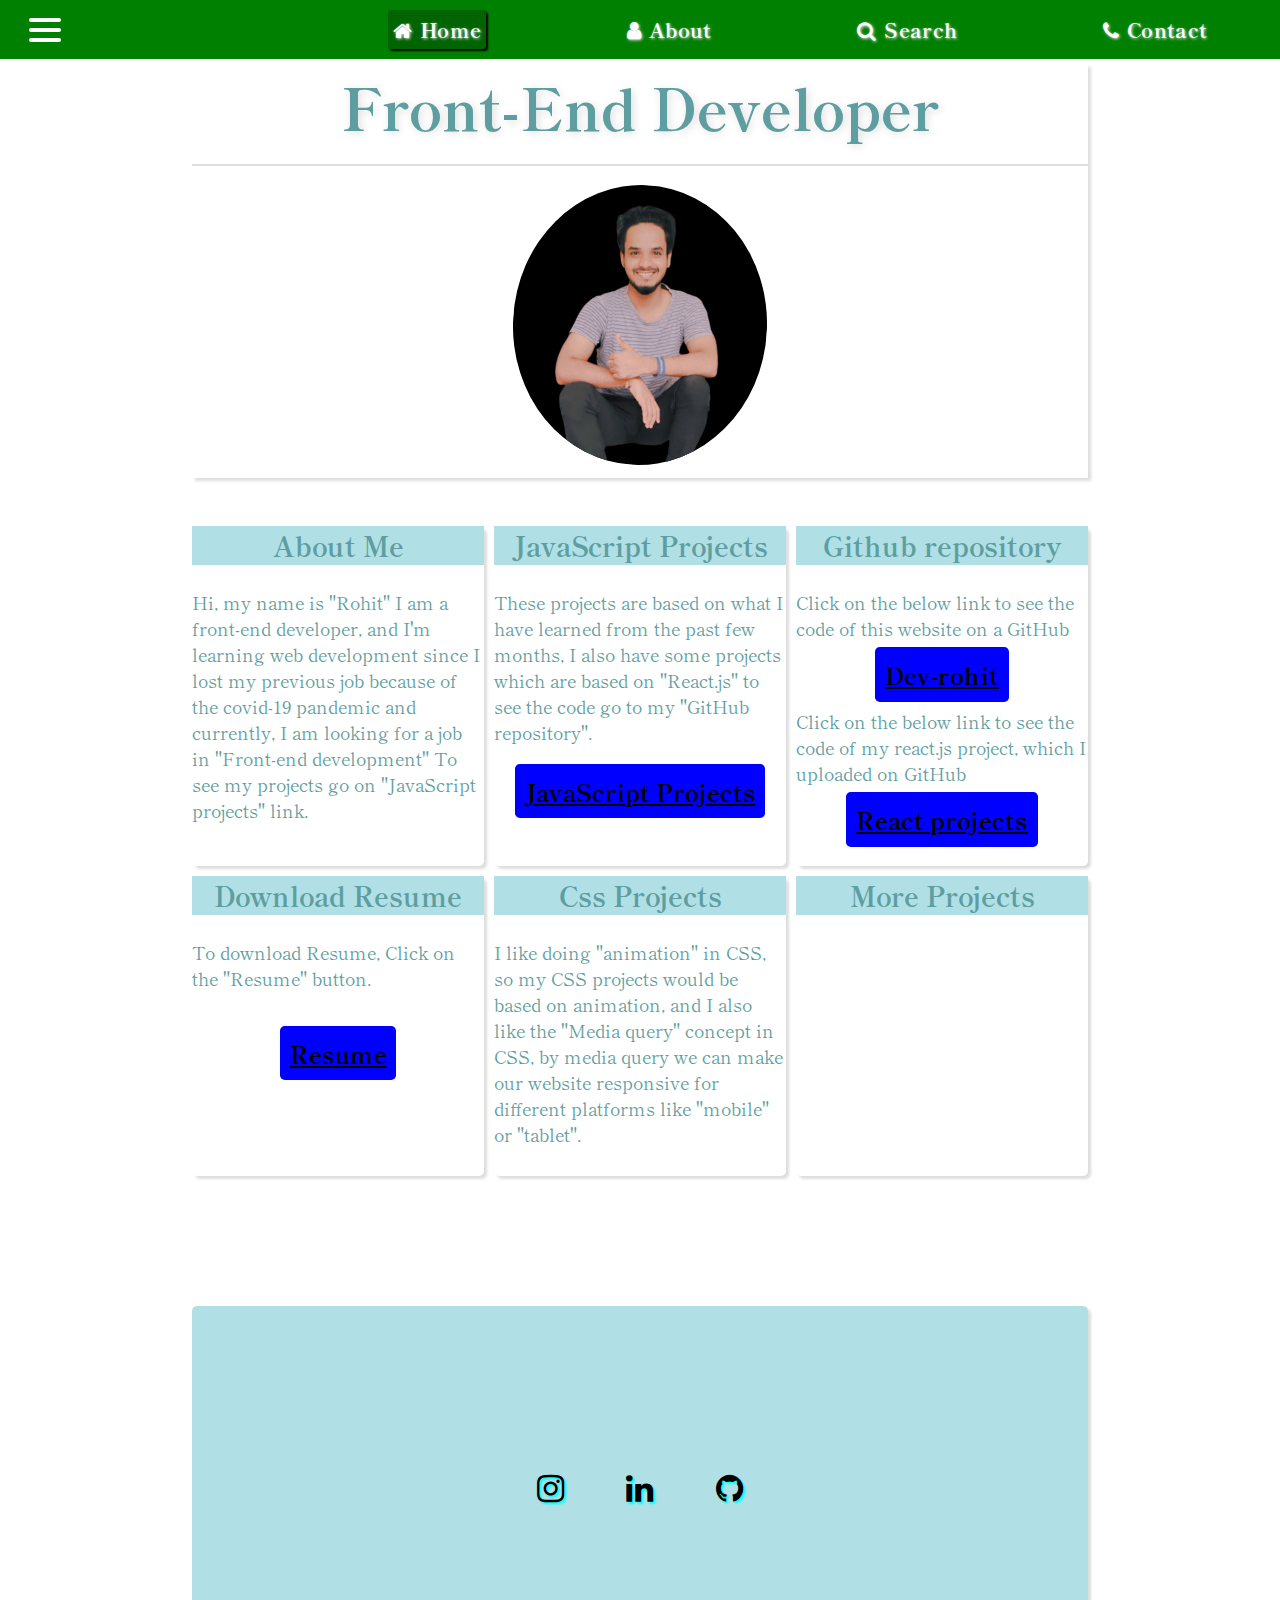
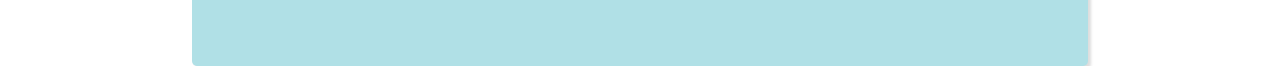
<file: index.html>
<!DOCTYPE html>
<html lang="en" dir="ltr">
  <head>
    <meta charset="UTF-8 /">
    <title> Dev-rohit </title>
                 <!-- For responsive device -->
    <meta name="viewport" content="width=device-width, initial-scale = 1" />
                 <!-- Font Awesome CDN -->
    <link rel="stylesheet" href="https://stackpath.bootstrapcdn.com/font-awesome/4.7.0/css/font-awesome.min.css">
                      <!-- Google Font Link -->
    <link href="https://fonts.googleapis.com/css2?family=Montserrat:wght@100&family=Shippori+Mincho&display=swap" rel="stylesheet">
                <!-- External Css File -->
    <link rel ="stylesheet" href = "index.css">
  </head>
  <body>
    <header>
      <nav class="navbar-container">
        <div class = "menu-icon">
          <a href="#">
            <div></div>
            <div></div>
            <div></div>
          </a>
        </div>
        <ul class = "hor-navbar">
          <li class = "active"><a href="index.html" onclick="HomeFunc()"><i class="fa fa-home"></i>Home</a></li>
          <li><a href="#" onclick="AboutFunc()"><i class="fa fa-user"></i>About</a></li>
          <li><a href="#" onclick="SearchFunc()"><i class="fa fa-search"></i>Search</a></li>
          <li><a href="#" onclick="ContFunc()"><i class="fa fa-phone"></i>Contact</a></li>
        </ul>
      </nav>
      <nav class="toggle-navbar">
        <ul class = "ver-navbar">
          <li><a href="page01.html">JavaScript Projects</a></li>
          <li><a href="https://github.com/rohityv/React-Project.git">React projects</a></li>
          <li><a href="#">Css Projects</a></li>
        </ul>
      </nav>
            <!-- For About Link -->
      <section id = "ClickonAbout">
       <div class="Allboxes">
          <div class="Aboutbox1">
             <a href="#" onclick="Aboutbackbtn()" class = "fa fa-arrow-left"style = "text-decoration:none;font-size:40px"></a>
             <h1> ||ABOUT||</h1>
             <a href="#" onclick="Aboutbackbtn()" class = "fa fa-times" style = "text-decoration:none;font-size:40px"></a>
          </div>
          <div class="Aboutbox2">
             <img src="rohit-pic.png" alt="Loading..." width="200" style="border-radius:50%;background:black;transform:rotate(3deg)">
          </div>
          <div class="Aboutbox3">
             <p>Hi, my name is "Rohit" I am a front-end developer, and I'm learning web development since
               I lost my previous job because of the covid-19 pandemic and currently,
               I am looking for a job in "Front-end development" To see my projects go on "JavaScript projects" link. </p>
          </div>
        </div>
      </section>
                  <!-- For Contact Link -->
      <section id = "ClickonContact">
         <div class="BoxesforContact">
            <div class="Contbox1">
                <a href="#" onclick="Contbackbtn()" class = "fa fa-arrow-left"style = "text-decoration:none;font-size:40px"></a>
                <h1> ||CONTACT||</h1>
                <a href="#" onclick="Contbackbtn()" class = "fa fa-times" style = "text-decoration:none;font-size:40px"></a>
            </div>
            <div class="Contbox2">
               <h2>Mobile No: 9769950552/7021852672</h2>
               <h2>Email Id: rohityadav9769@gmail.com</h2>
               <h2>Address:  Mumbai, MH,  400065 </h2>
            </div>
            <div class="Contbox3">
              <a href="https://www.linkedin.com/in/rohit-yadav-69a493144"style="text-decoration:none;background:blue;color:white">Linkedin</a>
            </div>
         </div>
      </section>
                      <!-- For Search link -->
      <section class="ClickonSearch">
         <div class="fa fa-search"></div>
         <input type="text" placeholder="Search">
         <div class="fa fa-times"></div>
      </section>
    </header>
    <main>
        <div style = "box-shadow:3px 3px 3px #ddd; ">
            <section class="headersec">
               <h1>Front-End Developer</h1>
               <hr/>
            </section>
            <section class="imagesec">
                <img src="rohit-pic.png" alt="Loading..." style = "transform:rotate(3deg);">
            </section>
        </div>
        <section class  = "grid-section">
          <div class="gridsec-box1">
            <h2>About Me</h2>
            <p>Hi, my name is "Rohit" I am a front-end developer, and I'm learning web development since
              I lost my previous job because of the covid-19 pandemic and currently,
              I am looking for a job in "Front-end development" To see my projects go on "JavaScript projects" link.
             </p>
          </div>
          <div class="gridsec-box2">
            <h2>JavaScript Projects</h2>
            <p>These projects are based on what I have learned from the past few months,
              I also have some projects which are based on "React.js" to see the code go to my "GitHub repository".
            </p>
            <div><a href="page01.html"> JavaScript Projects </a></div>
          </div>
          <div class="gridsec-box5">
            <h2>Github repository</h2>
              <ul type="none">
                 <p>Click on the below link to see the code of this website on a GitHub</p>
                <li> <a href="https://github.com/rohityv/Dev-rohit.git">Dev-rohit</a> </li>
                <p>Click on the below link to see the code of my react.js project, which I uploaded on GitHub </p>
               <li> <a href="https://github.com/rohityv/React-Project.git">React projects</a> </li>
             </ul>
          </div>
          <div class="gridsec-box4">
            <h2>Download Resume</h2>
            <p>To download Resume, Click on the "Resume" button.</p>
             <div><a href="rohit_resume.pdf">Resume</a></div>
          </div>
          <div class="gridsec-box3">
            <h2>Css Projects</h2>
            <p>I like doing "animation" in CSS, so my CSS projects would be based on animation,
              and I also like the "Media query" concept in CSS, by media query
              we can make our website responsive for different platforms like "mobile" or "tablet".
             </p>
          </div>
          <div class="gridsec-box6">
            <h2>More Projects</h2>
          </div>
        </section> <br/><br/><br/><br/><br/>

    </main>
    <footer>
        <div>
          <a href="#"><i class ="fa fa-instagram"></i></a>
          <a href="#"><i class ="fa fa-linkedin"></i></a>
          <a href="#"><i class ="fa fa-github"></i></a>
      </div>
    </footer>
    <script src = "index.js"></script>
  </body>
</html>
</file>
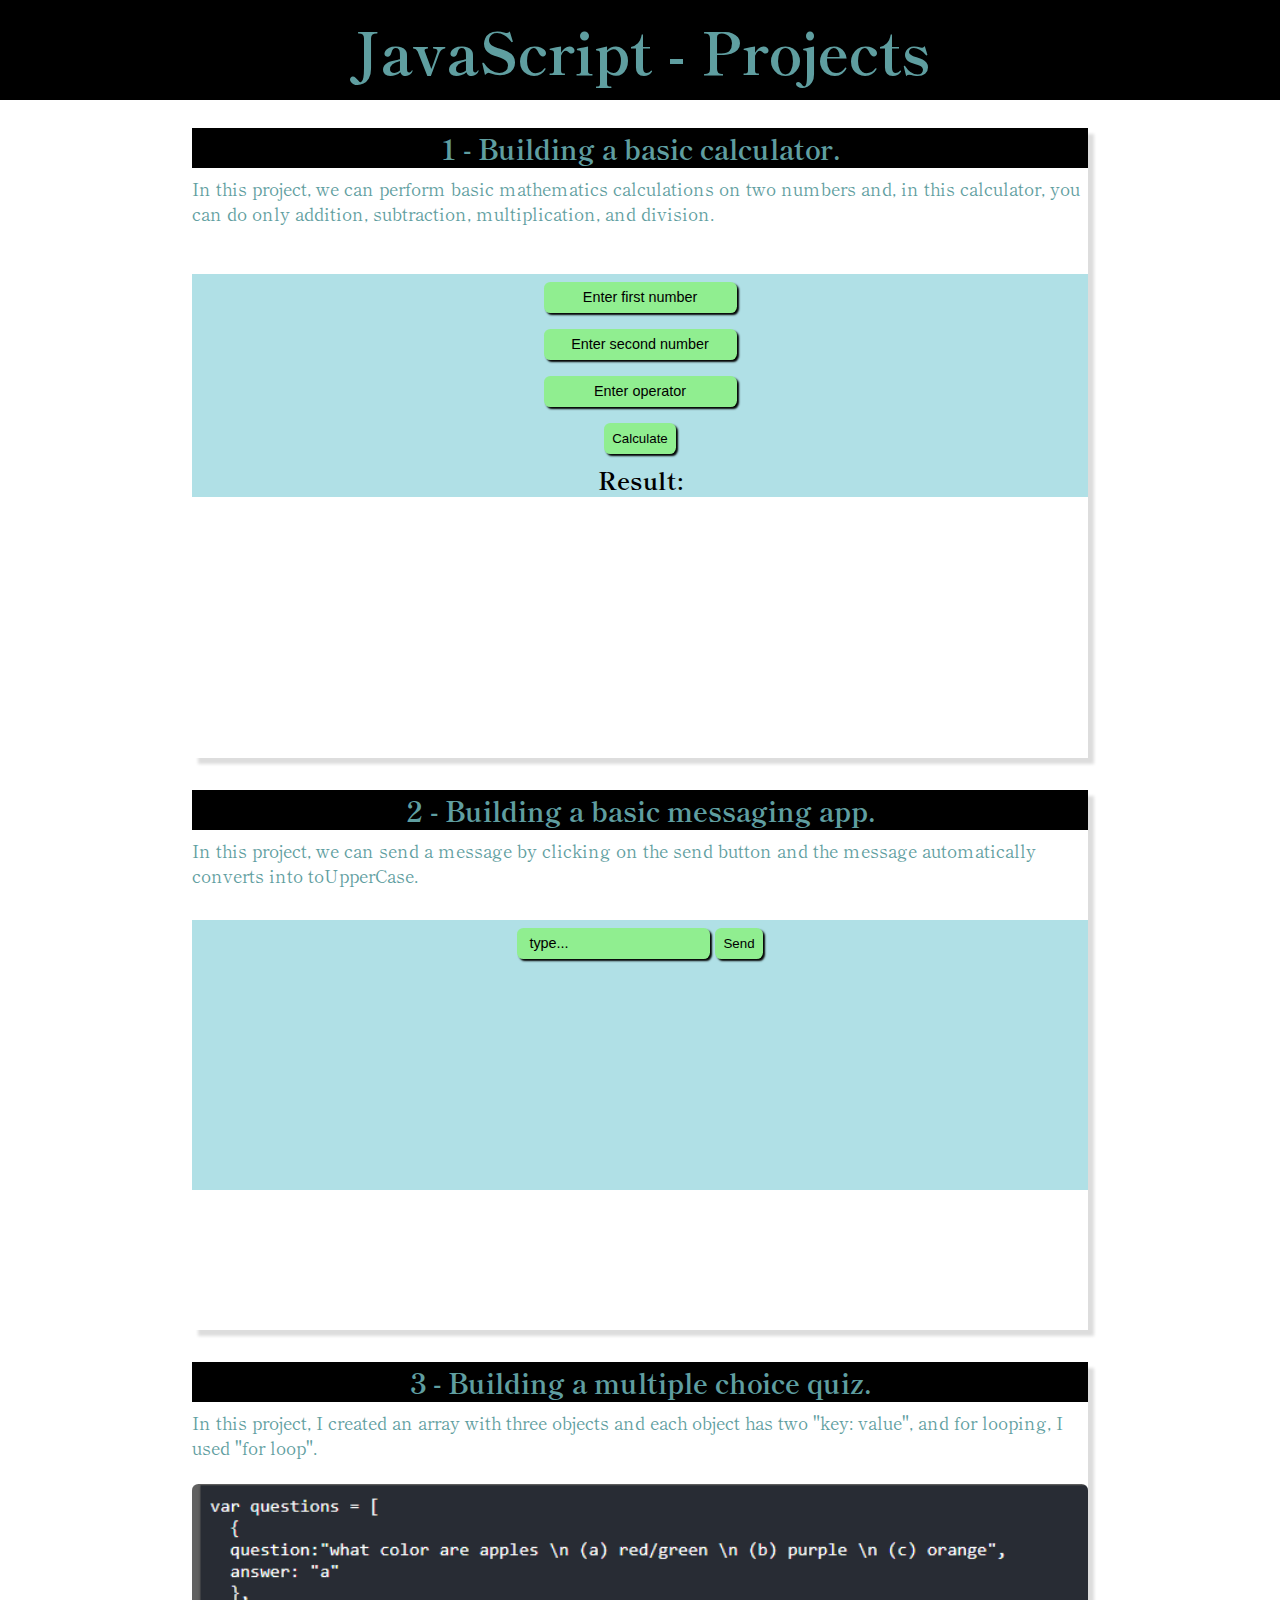
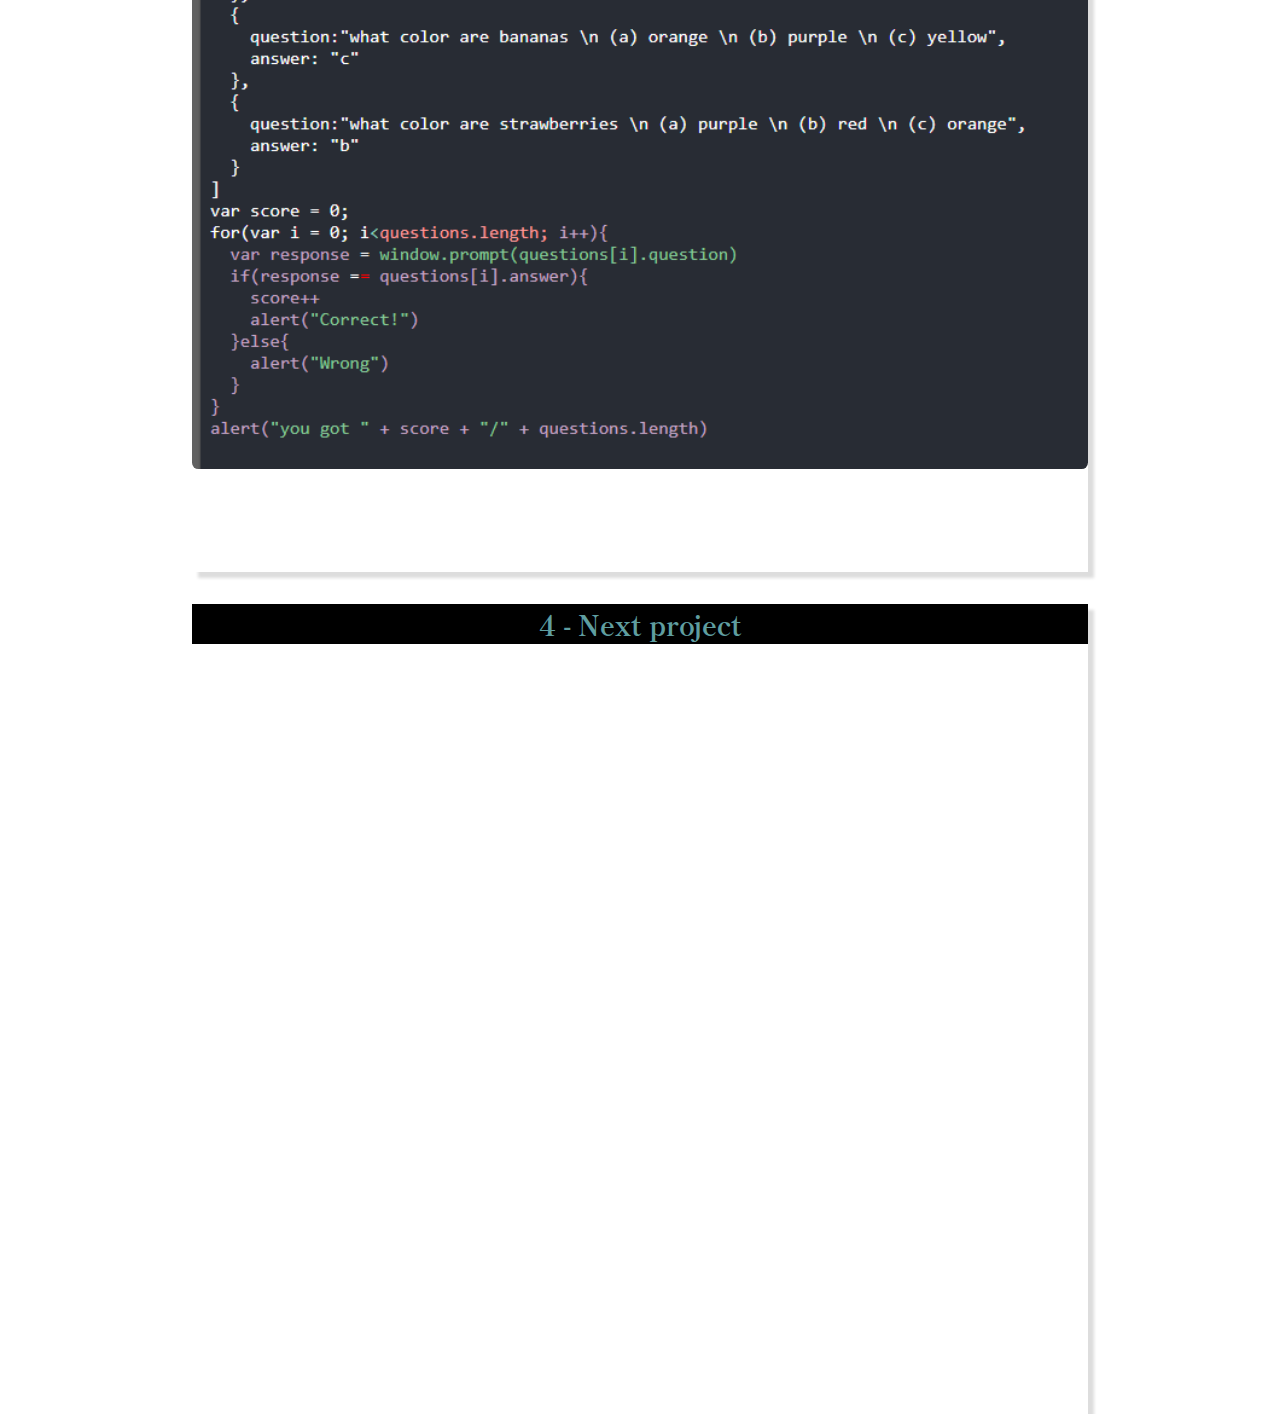
<file: page01.html>
<!DOCTYPE html>
<html lang="en" dir="ltr">
  <head>
    <meta charset="utf-8">
    <title>JavaScript projects</title>
                <!-- For mobile devices -->
      <meta name="viewport" content="width=device-width, initial-scale = 1" />
                <!-- Font Awesome CDN -->
      <link rel="stylesheet" href="https://stackpath.bootstrapcdn.com/font-awesome/4.7.0/css/font-awesome.min.css">
                <!-- Google Font Link -->
      <link href="https://fonts.googleapis.com/css2?family=Montserrat:wght@100&family=Shippori+Mincho&display=swap" rel="stylesheet">
                  <!-- External Css File -->
      <link rel="stylesheet" href="page01.css">
  </head>
  <body>
    <header class = "js-header">
      <h1>JavaScript - Projects</h1>
    </header>
    <main>
        <section class = "js-project1">
          <h2>1 - Building a basic calculator.</h2>
           <p>In this project, we can perform basic mathematics calculations on two numbers and,
             in this calculator, you can do only addition, subtraction, multiplication, and division.</p>
            <div>
              <input id = "firstnumber" type="text" placeholder="Enter first number">
              <input id = "secondnumber" type="text" placeholder="Enter second number">
              <input id = "operator" type="text" placeholder="Enter operator">
              <button type="button" name="button" onclick="calculateFunc()"style="cursor:pointer;">Calculate</button>
              <p id= "mathresult" style="color:black;font-size:1.5rem;font-weight:bold">Result: </p>
            </div>
        </section>
        <section class = "js-project2">
          <h2>2 - Building a basic messaging app.</h2>
          <p>In this project, we can send a message by clicking on the send button and the message automatically converts into toUpperCase.</p>
          <div>
          <p id= "sentmessages"></p>
          <input id = "typemessage" type="text" placeholder=" type...">
          <button id = "sendmessage" type="button" onclick="sendmessageFunc()" >Send</button>
        </div>
        </section>
        <section class = "js-project3">
          <h2>3 - Building a multiple choice quiz.</h2>
          <p>In this project, I created an array with three objects and each object has two "key: value", and for looping, I used "for loop".</p>
          <img src="MCQuiz.png" alt="Loading..">
        </section>
        <section class = "js-project4">
          <h2>4 - Next project</h2>
        </section>
    </main>
    <footer>
    </footer>
      <script src = "page01.js"></script>
  </body>
</html>
</file>
<file: index.css>
*{
  padding: 0px;
  margin: 0px;
  box-sizing: border-box;
}
body{
  overflow-x: hidden;
  margin:4rem 15% 0 15%;
  font-family: 'Shippori Mincho', serif;
  color:cadetblue;
  font-size: 18px;
}
.navbar-container{
  display:flex;
  justify-content: left;
  align-items: center;
  background-color: green;
  height: auto;
  position: fixed;top: 0px;left: 0px;
  width: 100%;
  z-index: 1;
}
.hor-navbar{
  display: flex;
  justify-content: space-around;
  margin-left: auto;
  list-style-type: none;
  width:75%;
}
.hor-navbar li{
  padding: 5px;
  margin: 5px;
  width:auto;
  text-align: center;
  margin: 10px;
}
.hor-navbar li a{
  text-decoration: none;
  color:white;
  font-weight: bold;
  text-shadow: 1px 1px 3px #ddd;
  letter-spacing: .3px;
  font-size: 20px;
  text-align: center;
}
.active,.hor-navbar li:hover{
  background: darkgreen;
  border-radius: 3px;
  box-shadow: 2px 2px 2px black;
}
.navbar-container .fa{
  margin-right: 8px;
}
.menu-icon{
  display: flex;
  justify-content: space-between;
  padding: 5px;
  margin: 5px 0 5px 5px;
}
.menu-icon a{
  margin:0 0 0 1rem;
  display: flex;
  flex-direction: column;
  justify-content: center;
  align-items: center;
}
.menu-icon a div{
  width:32px;
  min-height:4px;
  background-color: white;
  margin:3px;
  border-radius: 2px;
}
.toggle-navbar{
  display:flex;
  align-items: center;
  flex-direction: column;
  background-color: green;
  width: 20%;
  height:100%;
  position:fixed;left: 0px;top:59px; overflow:auto;
  transform: translateX(-100%);
  transition: transform 0.2s ease-in;
  z-index: 1;
}
.toggle-active{
  transform: translateX(0%);
}
.ver-navbar{
  list-style-type: none;
  width: 100%;
}
.ver-navbar li{
  margin:3px;
  padding: 5px;
  width: 100%;
  text-align: left;
}
.ver-navbar li a{
  text-decoration: none;
  font-size: 20px;
  color: white;
  text-shadow: 1px 1px 3px #ddd;
  letter-spacing: .5px;
  font-weight: bold;
}
.ver-navbar li:hover{
  background-color:darkgreen;
  border-radius: 5px;
  box-shadow: 1px 1px 2px black;
}
#ClickonAbout{
  display:none;
  position: fixed;top:0px;left:0px;
  background: white;
  width: 100%;
  height: 100%;
  z-index: 1;
}
.Allboxes{
  display: grid;
  grid-template-columns: 1fr 1fr;
  grid-template-rows: 40px 300px 300px;
  grid-template-areas:
  "box1 box1"
  "box2 box3";
  grid-column-gap: 2px;
  grid-row-gap: 30px;
}
.Aboutbox1{
  background: lightgreen;
  grid-area: box1;
  display: flex;
  justify-content: space-between;
  align-items: center;
  color:blue;
  font-weight: bold;
}
.Aboutbox2{
  grid-area: box2;
  display: flex;
  justify-content: flex-end;
  align-items: center;
}
.Aboutbox3{
  display: flex;
  align-items: center;
  grid-area: box3;
}
#ClickonContact{
  display:none;
  position: fixed;top:0px;left:0px;
  background: white;
  width: 100%;
  height: 100%;
  z-index: 1;
}

.BoxesforContact{
  display: grid;
  grid-template-columns: 1fr;
  grid-template-rows: 40px 100% 40px;
  grid-template-areas:
  "box1 box1"
  "box2 box2"
  "box3 Aboutbox3";
  grid-column-gap: 2px;
  grid-row-gap: 30px;
}
.Contbox1{
  background: lightgreen;
  grid-area: box1;
  display: flex;
  justify-content: space-between;
  align-items: center;
  color:blue;
  font-weight: bold;
}
.Contbox2{
  display: flex;justify-content: space-around;
  flex-direction: column;
  text-align: left;
  grid-area: box2;
}
.Contbox3{
  grid-area: box3;
  display: flex;
  justify-content: center;
  align-items: center;
}
.ClickonSearch{
  display: none;
  position: fixed;top:58px;right:180px;width:30%;
  justify-content: space-between;
  align-items: center;
  background: green;
  padding: 5px;
  border-radius: 8px;
  font-size: 25px;
  color:white;
  box-shadow:2px 2px 2px black;
}
.ClickonSearch input{
  margin:0px 5px 0px 5px;
  width: 100%;
  border:none;
  outline: none;
  background: green;
  color:white;
  font-size: 18px;
}
::placeholder{
  color: white;
  font-size: 18px;
  font-weight: bold;
}
.toggle-searchbtn{
  display: flex;
}
.headersec{
 text-align: center;
 font-size: 1.8rem;
 font-weight: bold;
 text-shadow:2px 2px 8px #ddd;
}
.headersec hr{
  border:.5px solid #ddd;
  margin: 1rem 0 1rem 0;
}
.imagesec{
 display: flex;
 justify-content: space-around;
 padding: 3px;
 margin: 5px 0px 5px 0px;
}
.imagesec img{
  width:280;height:280px;
  background: black;
  border-radius: 50%;
  margin: 0 0px 10px 0px;
}
.grid-section{
  margin-top: 3rem;
  display: grid;
  grid-template-columns: 1fr 1fr 1fr;
  grid-template-rows: 340px 300px;
  grid-column-gap:10px;
  grid-row-gap: 10px;
  grid-template-areas:
   "";
}
.grid-section h2{
  text-align: center;
  background:powderblue;
  margin: 0 0 1.5rem 0;
}
.gridsec-box1{
  box-shadow: 3px 3px 3px #ddd;
  border-radius: 5px;
}
.gridsec-box2{
  box-shadow: 3px 3px 3px #ddd;
  border-radius: 5px;
}
.gridsec-box2 div{
  margin-top: 1.8rem;
  text-align: center;
}
.gridsec-box2 div a{
  text-align: center;
  background: blue;
  padding: .6rem;
  border-radius: .3rem;
  color: black;
  font-size:1.5rem;
  font-weight: bold;
}
.gridsec-box3{
  box-shadow: 3px 3px 3px #ddd;
  border-radius: 5px;
}
.gridsec-box4{
  box-shadow: 3px 3px 3px #ddd;
  border-radius: 5px;
}
.gridsec-box4 div{
  text-align: center;
  margin-top: 2.8rem;
}
.gridsec-box4 div a{
  text-align: center;
  background: blue;
  padding: .6rem;
  border-radius: .3rem;
  color: black;
  font-size:1.5rem;
  font-weight: bold;
}
.gridsec-box5{
  box-shadow: 3px 3px 3px #ddd;
  border-radius: 5px;
}
.gridsec-box5 li{
  text-align: center;
  margin:1rem 0 1rem 0;
}
.gridsec-box5 li a{
  text-align: center;
  background: blue;
  padding: .6rem;
  border-radius: .3rem;
  color: black;
  font-size:1.5rem;
  font-weight: bold;
}
.gridsec-box6{
  box-shadow: 3px 3px 3px #ddd;
  border-radius: 5px;
}
footer{
  position: relative;bottom:0; left:0;
  background: powderblue;
  min-height: 40vh;
  width: 100%;
  box-shadow: 3px 3px 3px #ddd;
  border-radius: 5px;
  display: flex;
  justify-content: center;
  align-items: center;
}
footer div{
  display: flex;
  justify-content: space-around;
  align-items: center;
  width: 30%;
}
footer div a{
  font-size: 2rem;
  color:black;
  text-shadow: 2px 2px 2px aqua;
}
@media screen and (max-width:768px){
   body{
     margin: 5rem 3% 0 3%;
   }
  .menu-icon{
     width: 100%;
   }
   .menu-icon::after{
     content: "Rohit Yadav";
     width: 100%;
     display: flex;
     justify-content: center;
     align-items: center;
     font-size: 2.3rem;
     color: white;
     font-weight: bold;
     text-shadow: 2px 2px 2px #ddd;
   }
   .menu-icon a{
     margin:0;
   }
   .headersec{
    font-size: 1.5rem;
   }
  .hor-navbar{
    display: none;
  }
  .toggle-navbar{
    position:fixed;left: 0px;top:72px; overflow:auto;
    width: 75%;
  }
  .imagesec img{
     width:250;height:250px;
  }
  .Allboxes{
    grid-template-columns:1fr 2fr;
  }
  .grid-section{
    grid-template-columns: 1fr;
    grid-template-rows: 16rem 17rem 25rem 15rem 15rem 15rem;
    border-radius: 5px;
  }
  .gridsec-box5 li{
    margin:3rem 0 1rem 0;
 }
}
</file>
<file: page01.css>
*{
  padding: 0;
  margin: 0;
  box-sizing: border-box;
}
body{
  font-family: 'Shippori Mincho', serif;
  color:cadetblue;
  margin: 10% 15% 0 15%;
  font-size: 1.1rem;
}
.js-header{
  position: fixed;top: 0;left: 0;
  width: 100%;
  display: flex;
  justify-content: space-around;
  align-items: center;
  font-size: 1.8rem;
  margin: 0 0 1rem 0;
  font-weight: bold;
  background: black;
  padding:.5rem;
}
section h2{
  font-size:1.7rem;
  text-align: center;
  margin-bottom: .5rem;
  background:black;
}
.js-project1{
  min-height: 70vh;
  box-shadow: 6px 6px 3px #ddd;
}
.js-project1 div{
display: flex;
flex-direction: column;
align-items: center;
background: powderblue;
margin-top: 3rem;
}
.js-project1 div input,.js-project1 button{
  border: none;
  outline: none;
  padding: .5rem;
  margin: .5rem;
  border-radius: .4rem;
  background-color: lightgreen;
  box-shadow: 2px 2px 2px black;
}
.js-project1 ::placeholder{
  color:black;
  font-size: .9rem;
  text-align:center;
}
.js-project2{
  margin-top: 2rem;
  min-height: 60vh;
  box-shadow: 6px 6px 3px #ddd;
}
.js-project2 div{
  text-align: center;
  background: powderblue;
  margin-top: 2rem;
  min-height: 30vh;
}
.js-project2 div input,.js-project2 button{
  border: none;
  outline: none;
  padding: .5rem;
  margin: .5rem 0 .5rem 0;
  border-radius: .4rem;
  background-color: lightgreen;
  box-shadow: 2px 2px 2px black;
}
.js-project2 ::placeholder{
  color:black;
  font-size: .9rem;
  text-align:left;
}
.js-project3{
  margin-top: 2rem;
  min-height: 90vh;
  box-shadow: 6px 6px 3px #ddd;
}
.js-project3 img{
  width: 100%;
  min-height: 65vh;
  margin: 1.5rem 0 0 0;
  border-radius: .4rem;
}
.js-project4{
  margin-top: 2rem;
  min-height: 90vh;
  box-shadow: 6px 6px 3px #ddd;
}

@media screen and (max-width:768px){
  body{
    margin: 20% 3% 0 3%;
  }
  .js-header{
    font-size: 1.2rem;
  }
}
</file>
